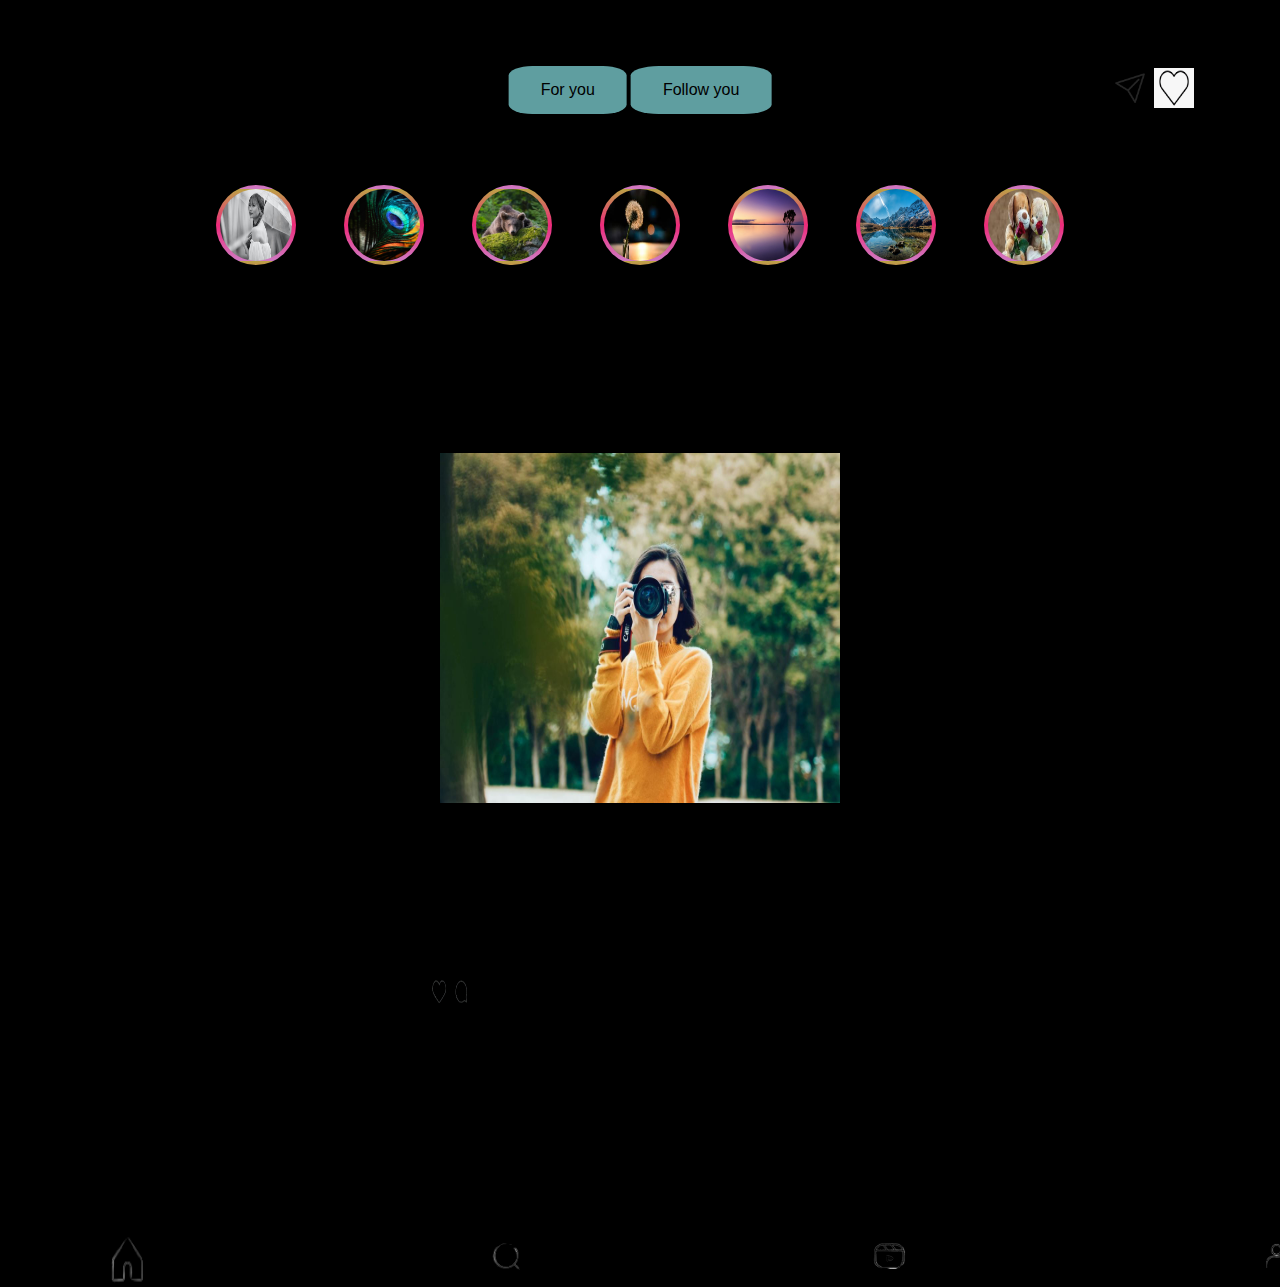
<file: index.html>
<!DOCTYPE html>
<html>
<head>
  <meta name="viewport" content="width=device-width , initial-scale = 1.0">
<title>Instagram</title>    
</head>
<body>
<b>
<div><h2>Instagram</h2></b></body></html></div>   
</body>
<body>
<link rel="stylesheet" href="code.css">
    <style>
        
        .center {
          margin: 0;
          position: absolute;
          top: 10%;
          left: 50%;
          -ms-transform: translate(-50%, -50%);
          transform: translate(-50%, -50%);
        }
        </style>
        <style>
          body {
            background-color: black;
          }
          </style>
          
      
<div class="center">
  <a href="fory.html"><button class="sty1" >For you</button></a>
  
    <a href="index.html"><button class="sty1">Follow you</button></a>
  </div>
  <div class="center1">
 <img src="images/message.png" width="40vw" height="40vh">
 <a href="notification.html"><img src="images/not.png" width="40vw" height="40vh"></a> 
 
</div>
<div class="center2">
 <div class="image"><img src="images/girl.jpg" alt="Elina_23"/>

  </div>

</div>
<div class="center3">
<div class="image">  
<img src="images/feather.jpg"></div>
</div>
<div class="center_3">
  <div class="image">  
  <img src="images/bear.jpg"></div>
  </div>
  <div class="center__3">
    <div class="image">  
    <img src="images/flower.jpg"></div>
    </div>
    <div class="center__4">
      <div class="image">  
      <img src="images/sun.jpg"></div>
      </div>
      <div class="center_4">
        <div class="image">  
        <img src="images/teddy.jpg"></div>
        </div>
        <div class="center_5">
          <div class="image">  
          <img src="images/k.jpg"></div>
          </div>
        
      
      
    
  
  
<div class="center4">
<img src="images/free-images.jpg" width="400vw" height="350vh">
</div>
<div class="center5">
<img src="images/icons.png" width="50vw " height="50vh">
</div>
<div class="center6"><img src ="images/ic1.png" width="50vw" height="50wh" ></div>


<div class="center7"> <img src ="images/ic2.png" width="50" height="50" ></div>  
  <div class="center8"><img src ="images/ic3.png" width="50" height="50" ></div>
<div class="center9">  <img src ="images/ic4.png" width="50" height="50" ></div>

    
</body>

</html>
</file>
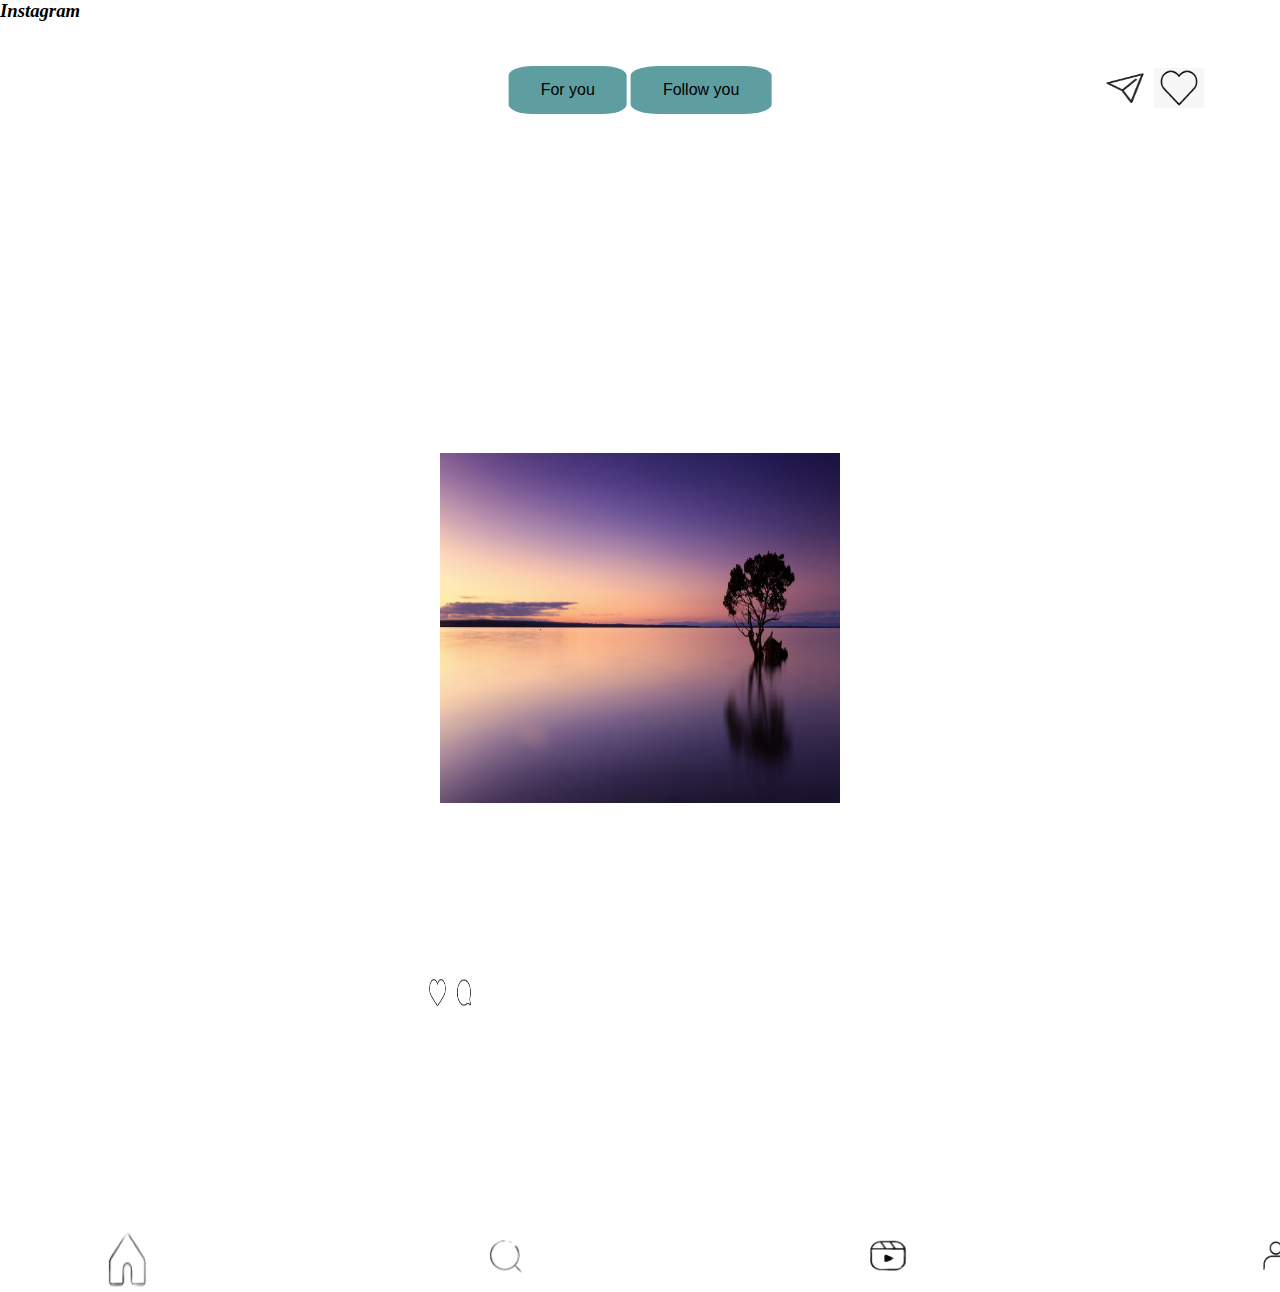
<file: fory.html>
<!DOCTYPE html>
<html>
<head>
<title>Instagram</title>    
</head>
<body>
<b>
<h3 style="font-family: 'Lucida Sans' ;font-style: italic;">Instagram</h3></b>   
</body>
<body>
<link rel="stylesheet" href="code.css">
    <style>
        
        .center {
          margin: 0;
          position: absolute;
          top: 10%;
          left: 50%;
          -ms-transform: translate(-50%, -50%);
          transform: translate(-50%, -50%);
        }
        </style>
<div class="center">
  <a href="fory.html"><button class="sty1" >For you</button></a>
  
    <a href = "index.html"><button class="sty1">Follow you</button></a>
  </div>
  <div class="center1">
 <img src="images/message.png" width="50" height="40">
 <img src="images/not.png" width="50" height="40"> 
 
</div>
<div class="center4">
<img src="images/sun.jpg" width="400" height="350">


</div>
<div class="center5">
<img src="images/icons.png" width="60 " height="60">
</div>
<div class="center6"><img src ="images/ic1.png" width="60" height="60" ></div>


<div class="center7"> <img src ="images/ic2.png" width="60" height="60" ></div>  
  <div class="center8"><img src ="images/ic3.png" width="60" height="60" ></div>
<div class="center9">  <img src ="images/ic4.png" width="60" height="60" ></div>

    
</body>

</html>
</file>
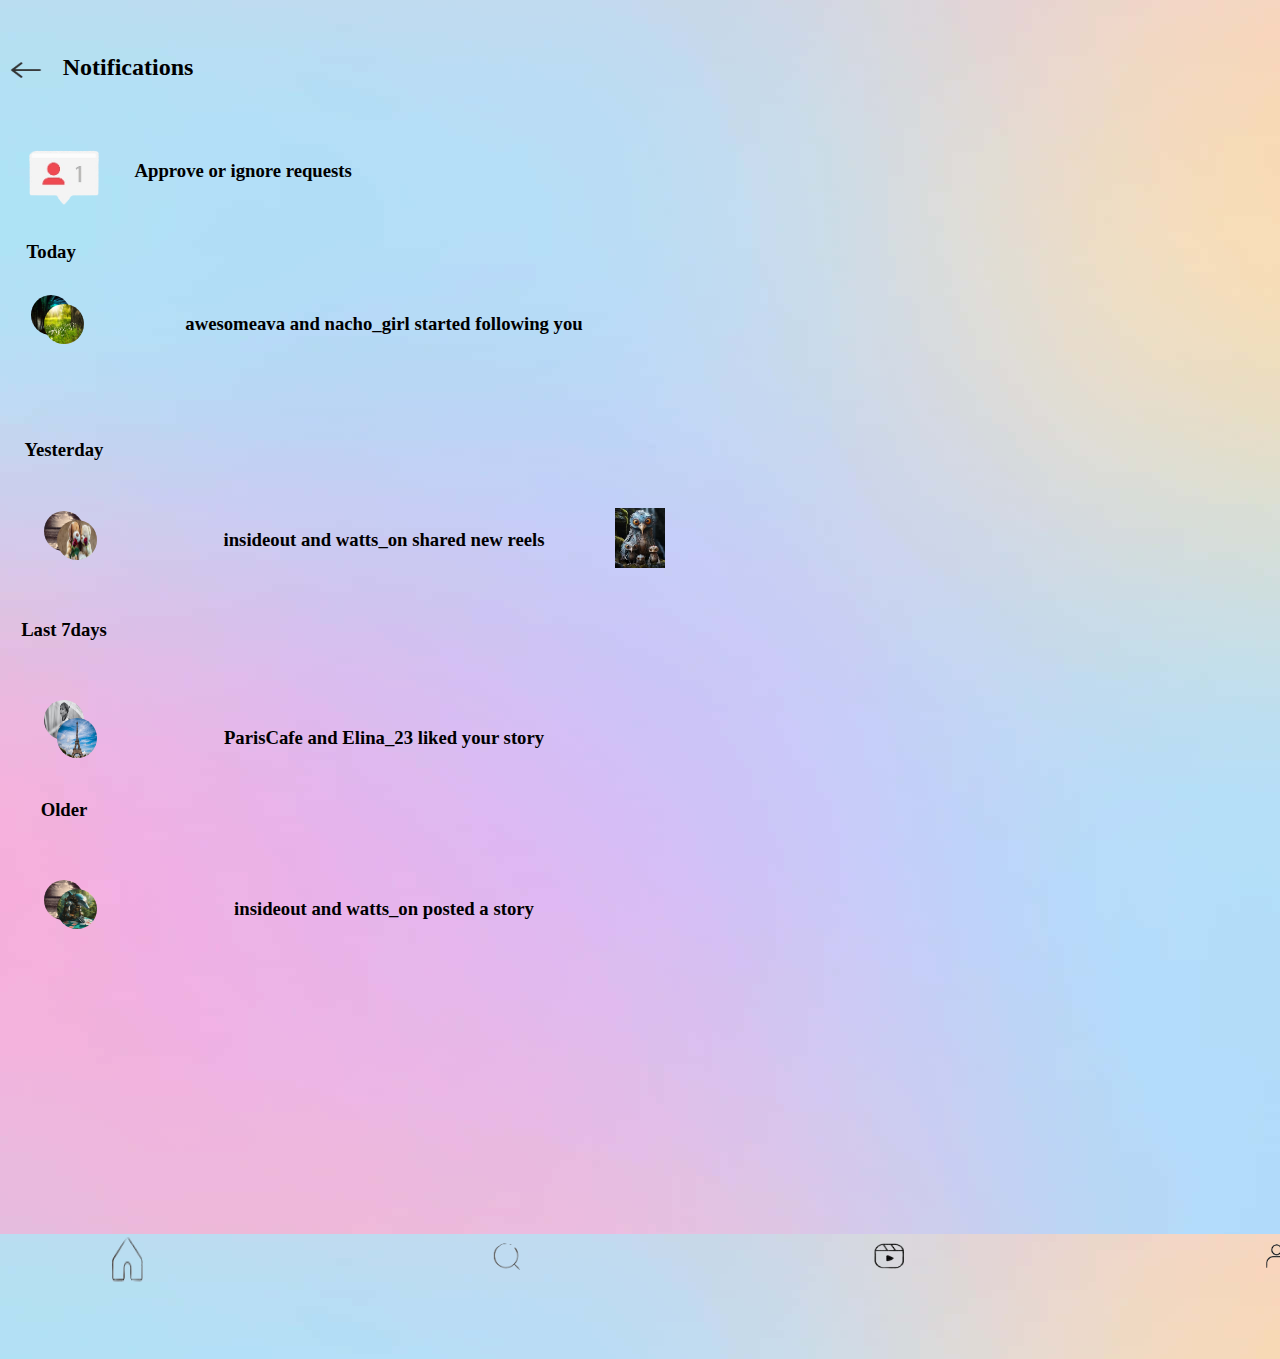
<file: notification.html>
<!DOCTYPE html>
<head>
 <html>
    <meta charset="utf-8">
    <meta name="viewport" content="width=device-width, initial-scale=1.0">
    <title>Notifications</title>
</head>
<div class="container">
<link rel="stylesheet" href="style1.css">
<style>
    body {
      background-image: url('images/www.jpg');
    }
    </style>
    


<a href="index.html"><div class="center23"><img src="images/arrow.png" width="40" height="30"></div></a>
<div class="center24"><h2>Notifications</h2></div>
<div class="center25"><img src="images/follower.png" width="100" height="100"></div>

<div class="center26"><h3>Approve or ignore requests</h3>
</div>
  <!-- today -->
<div class="center27"><h3>Today</h3></div>
<div class="center28">
    <div class="image">  
        <img src="images/feather.jpg"></div>
        </div>
    </div>
    <div class="center29">
        <div class="image">  
            <img src="images/flowers.jpg"></div>
            </div>
        </div>

        <div class="center30"><h3>awesomeava and nacho_girl started following you </h3></div>
    <!-- // Yesterday -->
        <div class="center31"><h3>Yesterday</h3></div>
        <div class="center32">
            <div class="image">  
                <img src="images/lake.jpg"></div>
                </div>

                <div class="center33">
                    <div class="image">  
                        <img src="images/k.jpg"></div>
                        </div>
                    </div>
                    <div class="center34"><h3>insideout and watts_on shared new reels </h3></div>
                    <div class="center35"><img src="images/owl.jpg" width="50px" height="60px"></div>

            
        <!-- // 7 days -->
         <div class="center36"><h3>Last 7days</h3></div>
         <div class="center37">
            <div class="image">
             <img src="images/girl.jpg">   
            </div>
         </div>
         <div class="center38">
            <div class="image">
                <img src="images/tower.jpg">
            </div>
         </div>
         <div class="center40"><h3>ParisCafe and Elina_23 liked your story </h3></div>

         <!--OLder--> 
         <div class="center41"><h3>Older</h3></div>
         <div class="center42">
            <div class="image">
             <img src="images/lake.jpg">   
            </div>
         </div>

            <div class="center43">
                <div class="image">
                 <img src="images/dolphin.png">   
                </div>
            </div>
            <div class="center44"><h3>insideout and watts_on posted a story </h3></div>

             
         

      
    <!-- navigation bar -->
         <div class="center6"><img src ="images/ic1.png" width="50" height="50" ></div>
         <div class="center7"> <img src ="images/ic2.png" width="50" height="50" ></div>  
           <div class="center8"><img src ="images/ic3.png" width="50" height="50" ></div>
         <div class="center9">  <img src ="images/ic4.png" width="50" height="50" ></div>
         
             
         
</body>
</div>

</html>
</file>
<file: code.css>
*{
  margin: 0px;
  padding: 0px;
  box-sizing: border-box;
}


.sty1{
        border: none;
        padding: 15px 32px;
        text-align: center;
        text-decoration: none;
        display: inline-block;
        font-size: 16px;
        border-radius: 20%;
        background-color: cadetblue;
      
}
.center4 {
        margin: 0;
        position: absolute;
        top: 70%;
        left: 50%;
        -ms-transform: translate(-50%, -50%);
        transform: translate(-50%, -50%);
      }
      .center5 {
        margin: 0;
        position: absolute;
        top: 110%;
        left: 35%;
        -ms-transform: translate(-50%, -50%);
        transform: translate(-50%, -50%);
      }

      .center6 {
        margin: 0;
        position: absolute;
        top: 140%;
        left: 10%;
        -ms-transform: translate(-50%, -50%);
        transform: translate(-50%, -50%);
      }


      .center7 {
        margin: 0;
        position: absolute;
        top: 140%;
        left: 40%;
        -ms-transform: translate(-50%, -50%);
        transform: translate(-50%, -50%);
      }


      .center8 {
        margin: 0;
        position: absolute;
        top: 140%;
        left: 70%;
        -ms-transform: translate(-50%, -50%);
        transform: translate(-50%, -50%);
      }

      
      
      .center9 {
        margin: 0;
        position: absolute;
        top: 140%;
        left: 100%;
        -ms-transform: translate(-50%, -50%);
        transform: translate(-50%, -50%);
      }






.center1 {
        margin: 0;
        position: absolute;
        top: 10%;
        left: 90%;
        -ms-transform: translate(-50%, -50%);
        transform: translate(-50%, -50%);
      }

      .center2 {
        margin: 0;
        position: absolute;
        top: 25%;
        left: 20%;
        -ms-transform: translate(-50%, -50%);
        transform: translate(-50%, -50%);
      }
      .image{
        width: 100%;
        height: 100vh;
        display: flex;
        justify-content: center;
        align-items: center;
      }

      .image img{
          height: 80px;
          width: 80px;
          border-radius: 50%;
          border: 4px solid transparent;
          background: linear-gradient(#bca246,#ee2a7b,#cf7ac3);
      
      }

      .center3 {
        margin: 0;
        position: absolute;
        top: 25%;
        left: 30%;
        -ms-transform: translate(-50%, -50%);
        transform: translate(-50%, -50%);
      }

      .center_3 {
        margin: 0;
        position: absolute;
        top: 25%;
        left: 40%;
        -ms-transform: translate(-50%, -50%);
        transform: translate(-50%, -50%);
      }

      .center__3 {
        margin: 0;
        position: absolute;
        top: 25%;
        left: 50%;
        -ms-transform: translate(-50%, -50%);
        transform: translate(-50%, -50%);
      }
      .center__4 {
        margin: 0;
        position: absolute;
        top: 25%;
        left: 60%;
        -ms-transform: translate(-50%, -50%);
        transform: translate(-50%, -50%);
      }

      .center_4 {
        margin: 0;
        position: absolute;
        top: 25%;
        left: 70%;
        -ms-transform: translate(-50%, -50%);
        transform: translate(-50%, -50%);
      }

      .center_5 {
        margin: 0;
        position: absolute;
        top: 25%;
        left: 80%;
        -ms-transform: translate(-50%, -50%);
        transform: translate(-50%, -50%);
      }
      
      
      

      
      



      @media screen and (max-width:600px){

      }
</file>
<file: style1.css>
.center23 {
    margin: 0;
    position: absolute;
    top: 8%;
    left: 2%;
    -ms-transform: translate(-50%, -50%);
    transform: translate(-50%, -50%);
  }


  .center24 {
    margin: 0;
    position: absolute;
    top: 7.5%;
     left:10%;
    -ms-transform: translate(-50%, -50%);
    transform: translate(-50%, -50%);
  }

  hr.rounded {
    border-top: 8px solid #e5c4c4;
    border-radius: 5px;

  }

   .center25 {    /*follow request icon */
    margin: 0;
    position: absolute;
    top: 20%;
     left:5%;
    -ms-transform: translate(-50%, -50%);
    transform: translate(-50%, -50%);
  }

  .center26 {    /*follow request icon */
    margin: 0;
    position: absolute;
    top: 19%;
     left:19%;
    -ms-transform: translate(-50%, -50%);
    transform: translate(-50%, -50%);
  }
  .center27 {    /*follow request icon */
    margin: 0;
    position: absolute;
    top: 28%;
     left:4%;
    -ms-transform: translate(-50%, -50%);
    transform: translate(-50%, -50%);
  }

  .image{
    width: 100%;
    height: 100vh;
    display: flex;
    justify-content: center;
    align-items: center;
  }

  .image img{
      height: 40px;
      width: 40px;
      border-radius: 50%;
      border: 4px solid transparent;
  
  }

  .center28{
    margin: 0;
    position: absolute;
    top: 35%;
     left:4%;
    -ms-transform: translate(-50%, -50%);
    transform: translate(-50%, -50%);
  }

  .center29{
    margin: 0;
    position: absolute;
    top: 36%;
     left:5%;
    -ms-transform: translate(-50%, -50%);
    transform: translate(-50%, -50%);
  }
  .center30{
    margin: 0;
    position: absolute;
    top: 36%;
     left:30%;
    -ms-transform: translate(-50%, -50%);
    transform: translate(-50%, -50%);
    
  }
  
  .center31{
    margin: 0;
    position: absolute;
    top: 50%;
     left:5%;
    -ms-transform: translate(-50%, -50%);
    transform: translate(-50%, -50%);
  }
  
  .center32{
    margin: 0;
    position: absolute;
    top: 59%;
     left:5%;
    -ms-transform: translate(-50%, -50%);
    transform: translate(-50%, -50%);
  }
  

  .center33{
    margin: 0;
    position: absolute;
    top: 60%;
     left:6%;
    -ms-transform: translate(-50%, -50%);
    transform: translate(-50%, -50%);
  }
  

  .center34{
    margin: 0;
    position: absolute;
    top: 60%;
     left:30%;
    -ms-transform: translate(-50%, -50%);
    transform: translate(-50%, -50%);
  }

  .center35{
    margin: 0;
    position: absolute;
    top: 60%;
     left:50%;
    -ms-transform: translate(-50%, -50%);
    transform: translate(-50%, -50%);
  }

  
  .center36{
    margin: 0;
    position: absolute;
    top: 70%;
     left:5%;
    -ms-transform: translate(-50%, -50%);
    transform: translate(-50%, -50%);
  }



  .center37{
    margin: 0;
    position: absolute;
    top: 80%;
     left:5%;
    -ms-transform: translate(-50%, -50%);
    transform: translate(-50%, -50%);
  }



  .center38{
    margin: 0;
    position: absolute;
    top: 82%;
     left:6%;
    -ms-transform: translate(-50%, -50%);
    transform: translate(-50%, -50%);
  }
  .center39{
    margin: 0;
    position: absolute;
    top: 82%;
     left:6%;
    -ms-transform: translate(-50%, -50%);
    transform: translate(-50%, -50%);
  }
  .center40{
    margin: 0;
    position: absolute;
    top: 82%;
     left:30%;
    -ms-transform: translate(-50%, -50%);
    transform: translate(-50%, -50%);
  }
  .center41{
    margin: 0;
    position: absolute;
    top: 90%;
     left:5%;
    -ms-transform: translate(-50%, -50%);
    transform: translate(-50%, -50%);
  }

  .center42{
    margin: 0;
    position: absolute;
    top: 100%;
     left:5%;
    -ms-transform: translate(-50%, -50%);
    transform: translate(-50%, -50%);
  }

  .center43{
    margin: 0;
    position: absolute;
    top: 101%;
     left:6%;
    -ms-transform: translate(-50%, -50%);
    transform: translate(-50%, -50%);
  }

  .center44{
    margin: 0;
    position: absolute;
    top: 101%;
     left:30%;
    -ms-transform: translate(-50%, -50%);
    transform: translate(-50%, -50%);
  }




  .center6 {
    margin: 0;
    position: absolute;
    top: 140%;
    left: 10%;
    -ms-transform: translate(-50%, -50%);
    transform: translate(-50%, -50%);
  }


  .center7 {
    margin: 0;
    position: absolute;
    top: 140%;
    left: 40%;
    -ms-transform: translate(-50%, -50%);
    transform: translate(-50%, -50%);
  }


  .center8 {
    margin: 0;
    position: absolute;
    top: 140%;
    left: 70%;
    -ms-transform: translate(-50%, -50%);
    transform: translate(-50%, -50%);
  }

  
  
  .center9 {
    margin: 0;
    position: absolute;
    top: 140%;
    left: 100%;
    -ms-transform: translate(-50%, -50%);
    transform: translate(-50%, -50%);
  }


  @media screen and (min-width: 80rem) {
    .container {
      margin: 1em 2em;
    }
  }
</file>
